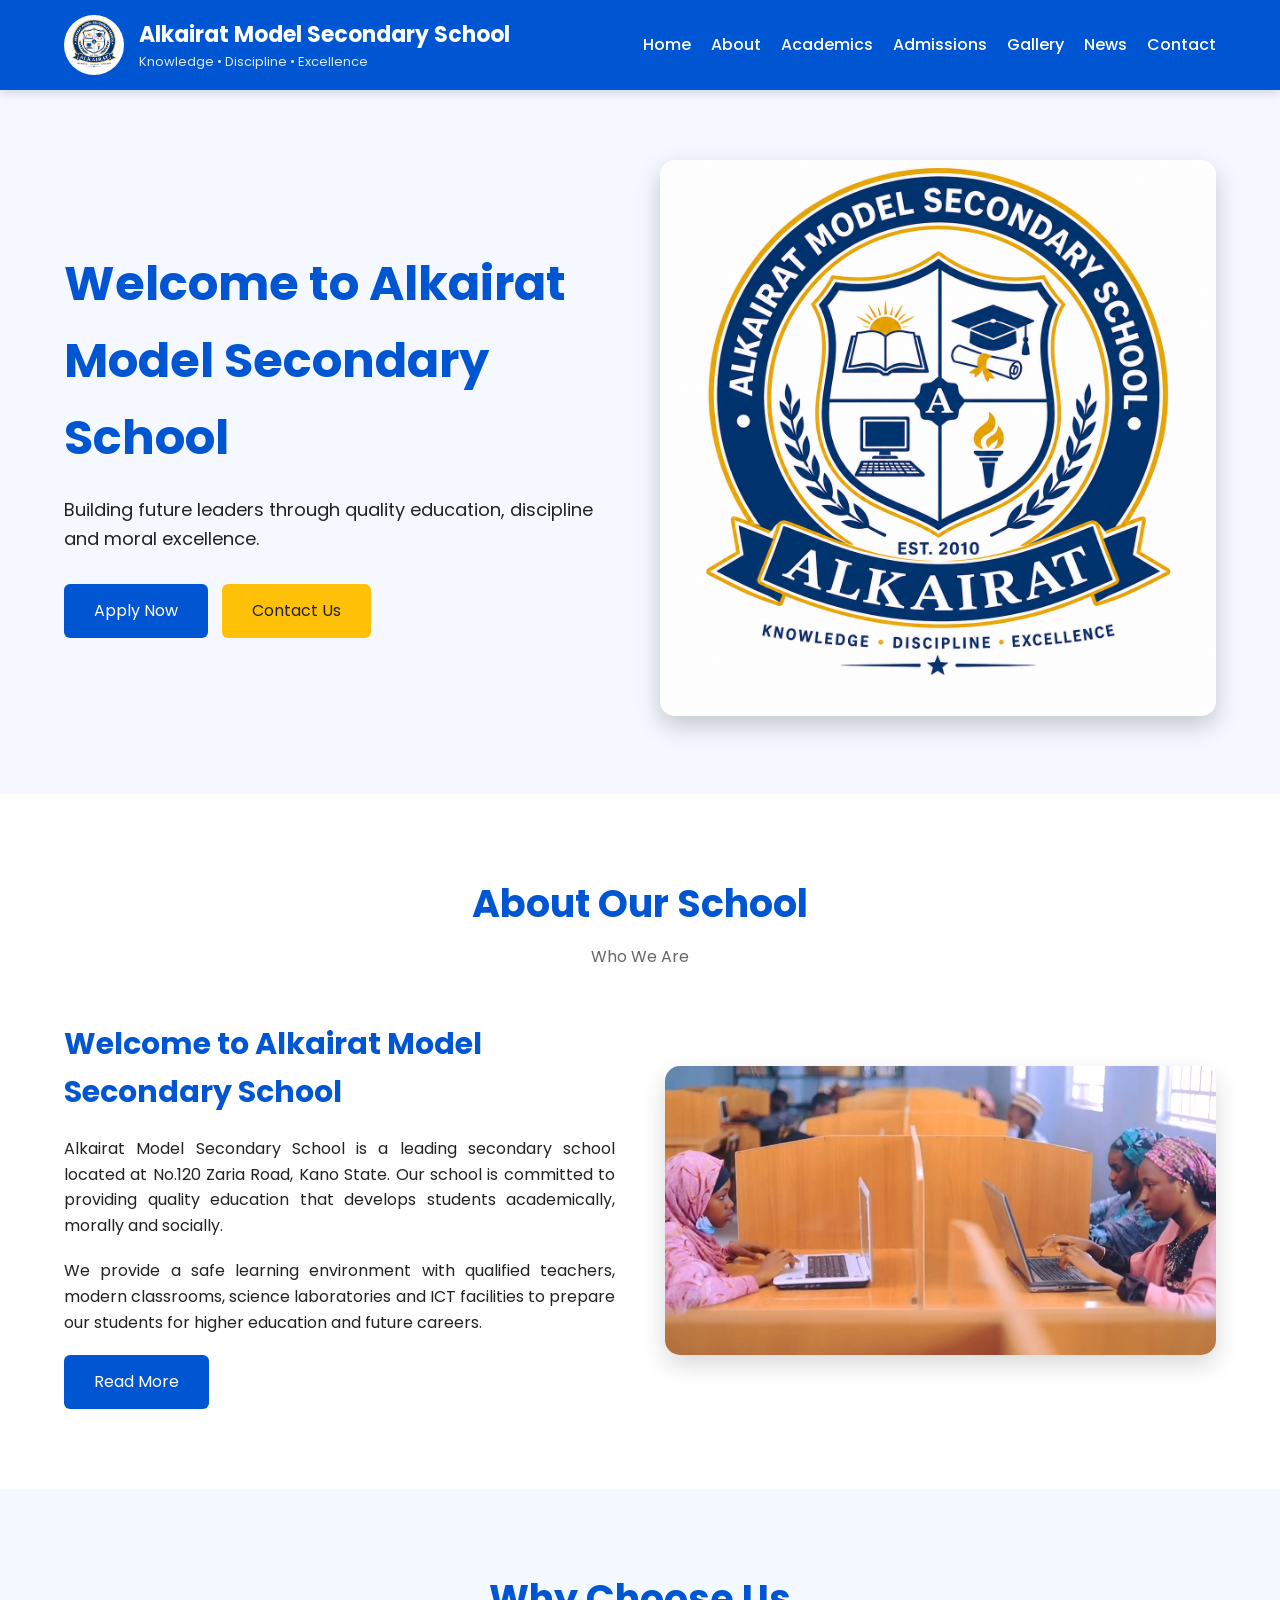
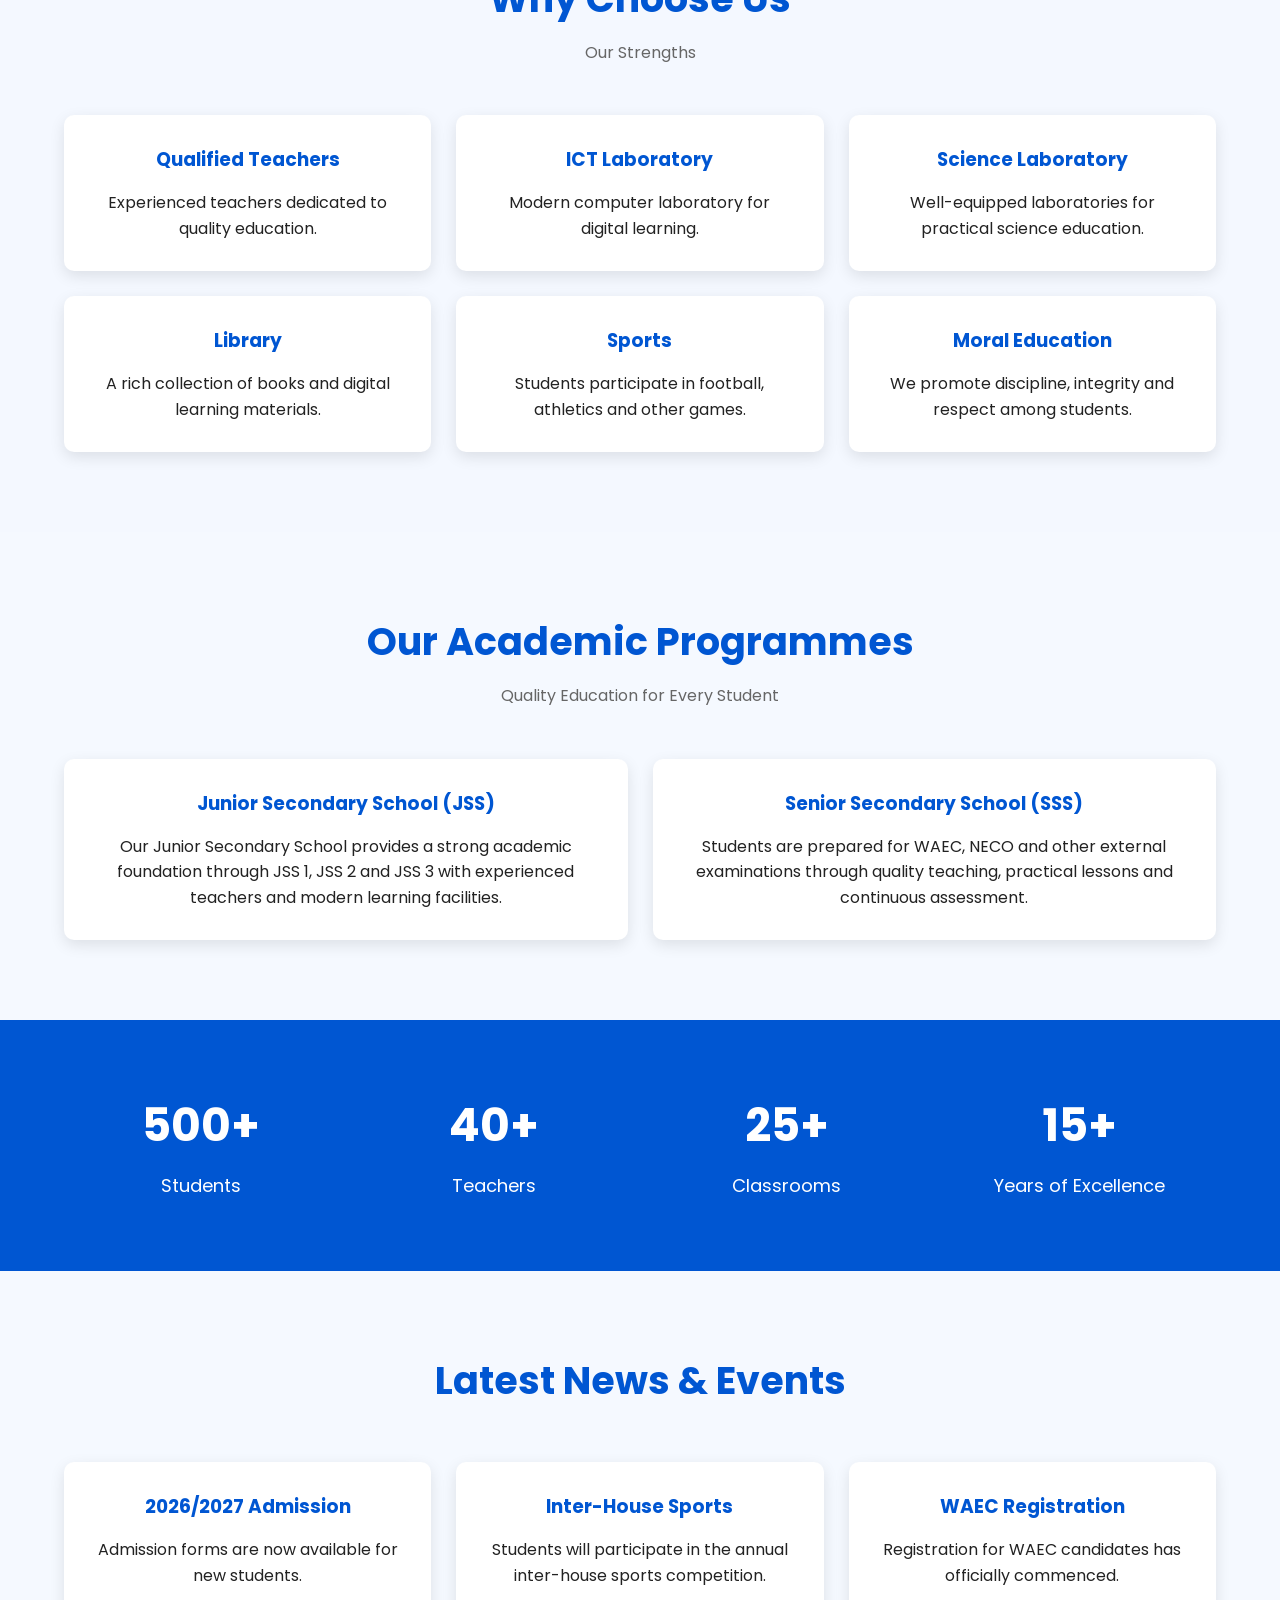
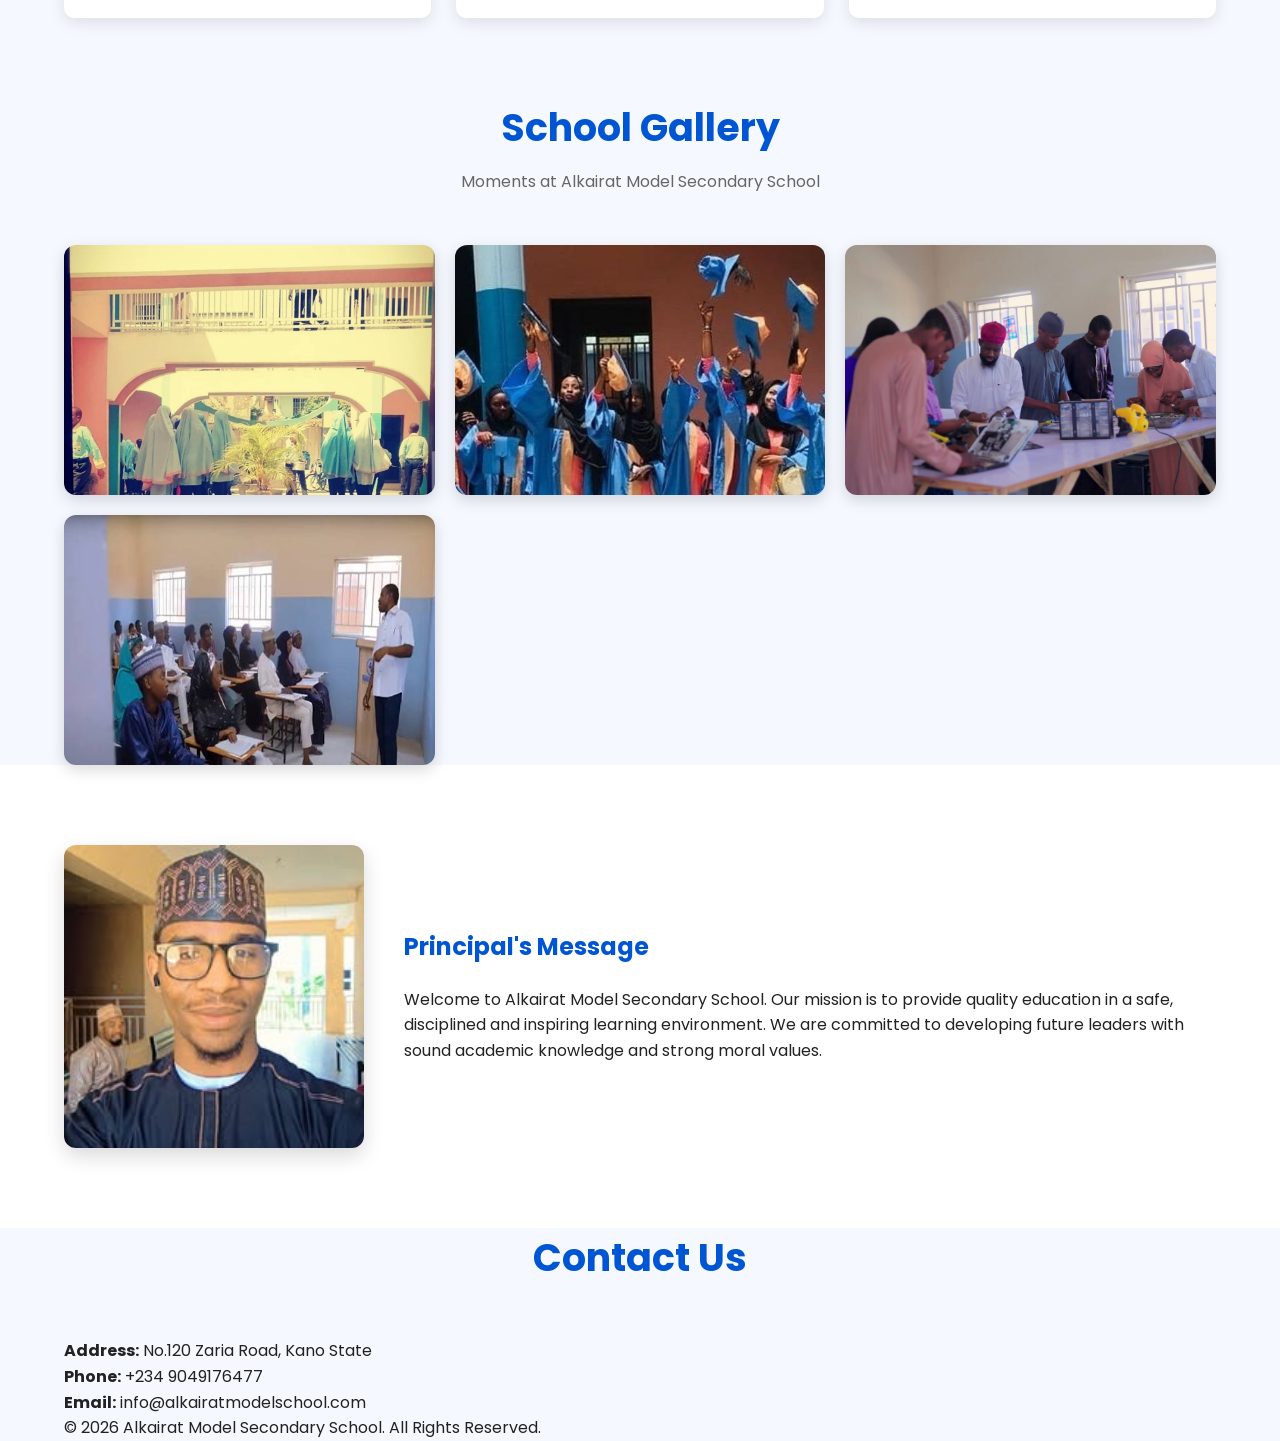
<file: index.html>
<!DOCTYPE html>
<html lang="en">
<head>
    <meta charset="UTF-8">
    <meta name="viewport" content="width=device-width, initial-scale=1.0">
    <title>Alkairat Model Secondary School</title>

    <!-- Google Font -->
    <link href="https://fonts.googleapis.com/css2?family=Poppins:wght@300;400;600;700&display=swap" rel="stylesheet">

    <!-- Font Awesome -->
    <link rel="stylesheet" href="https://cdnjs.cloudflare.com/ajax/libs/font-awesome/6.7.2/css/all.min.css">

    <!-- CSS -->
    <link rel="stylesheet" href="assets/css/style.css">
</head>
<body>

<header class="header">
    <div class="container">

        <div class="logo">
            <img src="logo.png" alt="School Logo">
            <div>
                <h2>Alkairat Model Secondary School</h2>
                <p>Knowledge • Discipline • Excellence</p>
            </div>
        </div>

        <nav>
            <ul>
                <li><a href="#">Home</a></li>
                <li><a href="about.html">About</a></li>
                <li><a href="academics.html">Academics</a></li>
                <li><a href="admissions.html">Admissions</a></li>
                <li><a href="gallery.html">Gallery</a></li>
                <li><a href="news.html">News</a></li>
                <li><a href="contact.html">Contact</a></li>
            </ul>
        </nav>

    </div>
</header>

<section class="hero">

    <div class="container hero-content">

        <div class="hero-text">

            <h1>Welcome to Alkairat Model Secondary School</h1>

            <p>
                Building future leaders through quality education,
                discipline and moral excellence.
            </p>

            <a href="admissions.html" class="btn">Apply Now</a>
            <a href="contact.html" class="btn btn2">Contact Us</a>

        </div>

        <div class="hero-image">
            <img src="logo.png" alt="School">
        </div>

    </div>

</section>
<!-- About Section -->
<section class="about">
    <div class="container">

        <div class="section-title">
            <h2>About Our School</h2>
            <p>Who We Are</p>
        </div>

        <div class="about-content">

            <div class="about-text">
                <h3>Welcome to Alkairat Model Secondary School</h3>

                <p>
                    Alkairat Model Secondary School is a leading secondary school
                    located at No.120 Zaria Road, Kano State. Our school is committed
                    to providing quality education that develops students academically,
                    morally and socially.
                </p>

                <p>
                    We provide a safe learning environment with qualified teachers,
                    modern classrooms, science laboratories and ICT facilities to
                    prepare our students for higher education and future careers.
                </p>

                <a href="about.html" class="btn">Read More</a>

            </div>

            <div class="about-image">
                <img src="4.jpg.jpg" alt="School Building">
            </div>

        </div>

    </div>
</section>

<!-- Why Choose Us -->
<section class="features">

<div class="container">

<div class="section-title">
<h2>Why Choose Us</h2>
<p>Our Strengths</p>
</div>

<div class="feature-grid">

<div class="feature-card">
<h3>Qualified Teachers</h3>
<p>Experienced teachers dedicated to quality education.</p>
</div>

<div class="feature-card">
<h3>ICT Laboratory</h3>
<p>Modern computer laboratory for digital learning.</p>
</div>

<div class="feature-card">
<h3>Science Laboratory</h3>
<p>Well-equipped laboratories for practical science education.</p>
</div>

<div class="feature-card">
<h3>Library</h3>
<p>A rich collection of books and digital learning materials.</p>
</div>

<div class="feature-card">
<h3>Sports</h3>
<p>Students participate in football, athletics and other games.</p>
</div>

<div class="feature-card">
<h3>Moral Education</h3>
<p>We promote discipline, integrity and respect among students.</p>
</div>

</div>

</div>
</section>
<!-- Academics -->
<section class="academics">

<div class="container">

<div class="section-title">
<h2>Our Academic Programmes</h2>
<p>Quality Education for Every Student</p>
</div>

<div class="feature-grid">

<div class="feature-card">
<h3>Junior Secondary School (JSS)</h3>

<p>
Our Junior Secondary School provides a strong academic foundation
through JSS 1, JSS 2 and JSS 3 with experienced teachers and
modern learning facilities.
</p>

</div>

<div class="feature-card">
<h3>Senior Secondary School (SSS)</h3>

<p>
Students are prepared for WAEC, NECO and other external examinations
through quality teaching, practical lessons and continuous assessment.
</p>

</div>

</div>

</div>

</section>
<section class="statistics">

<div class="container">

<div class="stats-grid">

<div class="stat-box">
<h2>500+</h2>
<p>Students</p>
</div>

<div class="stat-box">
<h2>40+</h2>
<p>Teachers</p>
</div>

<div class="stat-box">
<h2>25+</h2>
<p>Classrooms</p>
</div>

<div class="stat-box">
<h2>15+</h2>
<p>Years of Excellence</p>
</div>

</div>

</div>

</section>
<section class="news">

<div class="container">

<div class="section-title">
<h2>Latest News & Events</h2>
</div>

<div class="feature-grid">

<div class="feature-card">
<h3>2026/2027 Admission</h3>
<p>
Admission forms are now available for new students.
</p>
</div>

<div class="feature-card">
<h3>Inter-House Sports</h3>
<p>
Students will participate in the annual inter-house sports competition.
</p>
</div>

<div class="feature-card">
<h3>WAEC Registration</h3>
<p>
Registration for WAEC candidates has officially commenced.
</p>
</div>

</div>

</div>

</section>
<section class="gallery">

    <div class="container">

        <div class="section-title">
            <h2>School Gallery</h2>
            <p>Moments at Alkairat Model Secondary School</p>
        </div>

        <div class="gallery-grid">

            <img src="1.jpg.jpg" alt="Gallery Image">
            <img src="2.jpg.jpg" alt="Gallery Image">
            <img src="assets/images/gallery3.jpg.jpg" alt="Gallery Image">
            <img src="5.jpg.jpg" alt="Gallery Image">

        </div>

    </div>
</section>
<section class="principal">

<div class="container">

<div class="principal-content">

<img src="najib1.jpg" alt="Principal">

<div>

<h2>Principal's Message</h2>

<p>
Welcome to Alkairat Model Secondary School. Our mission is to provide
quality education in a safe, disciplined and inspiring learning
environment. We are committed to developing future leaders with sound
academic knowledge and strong moral values.
</p>

</div>

</div>

</div>

</section>
<section class="contact">

<div class="container">

<div class="section-title">
<h2>Contact Us</h2>
</div>

<p><strong>Address:</strong> No.120 Zaria Road, Kano State</p>

<p><strong>Phone:</strong> +234 9049176477</p>

<p><strong>Email:</strong> info@alkairatmodelschool.com</p>

</div>

</section>
<footer>

<div class="container">

<p>
© 2026 Alkairat Model Secondary School. All Rights Reserved.
</p>

</div>

</footer>
</body>
</html>
</file>
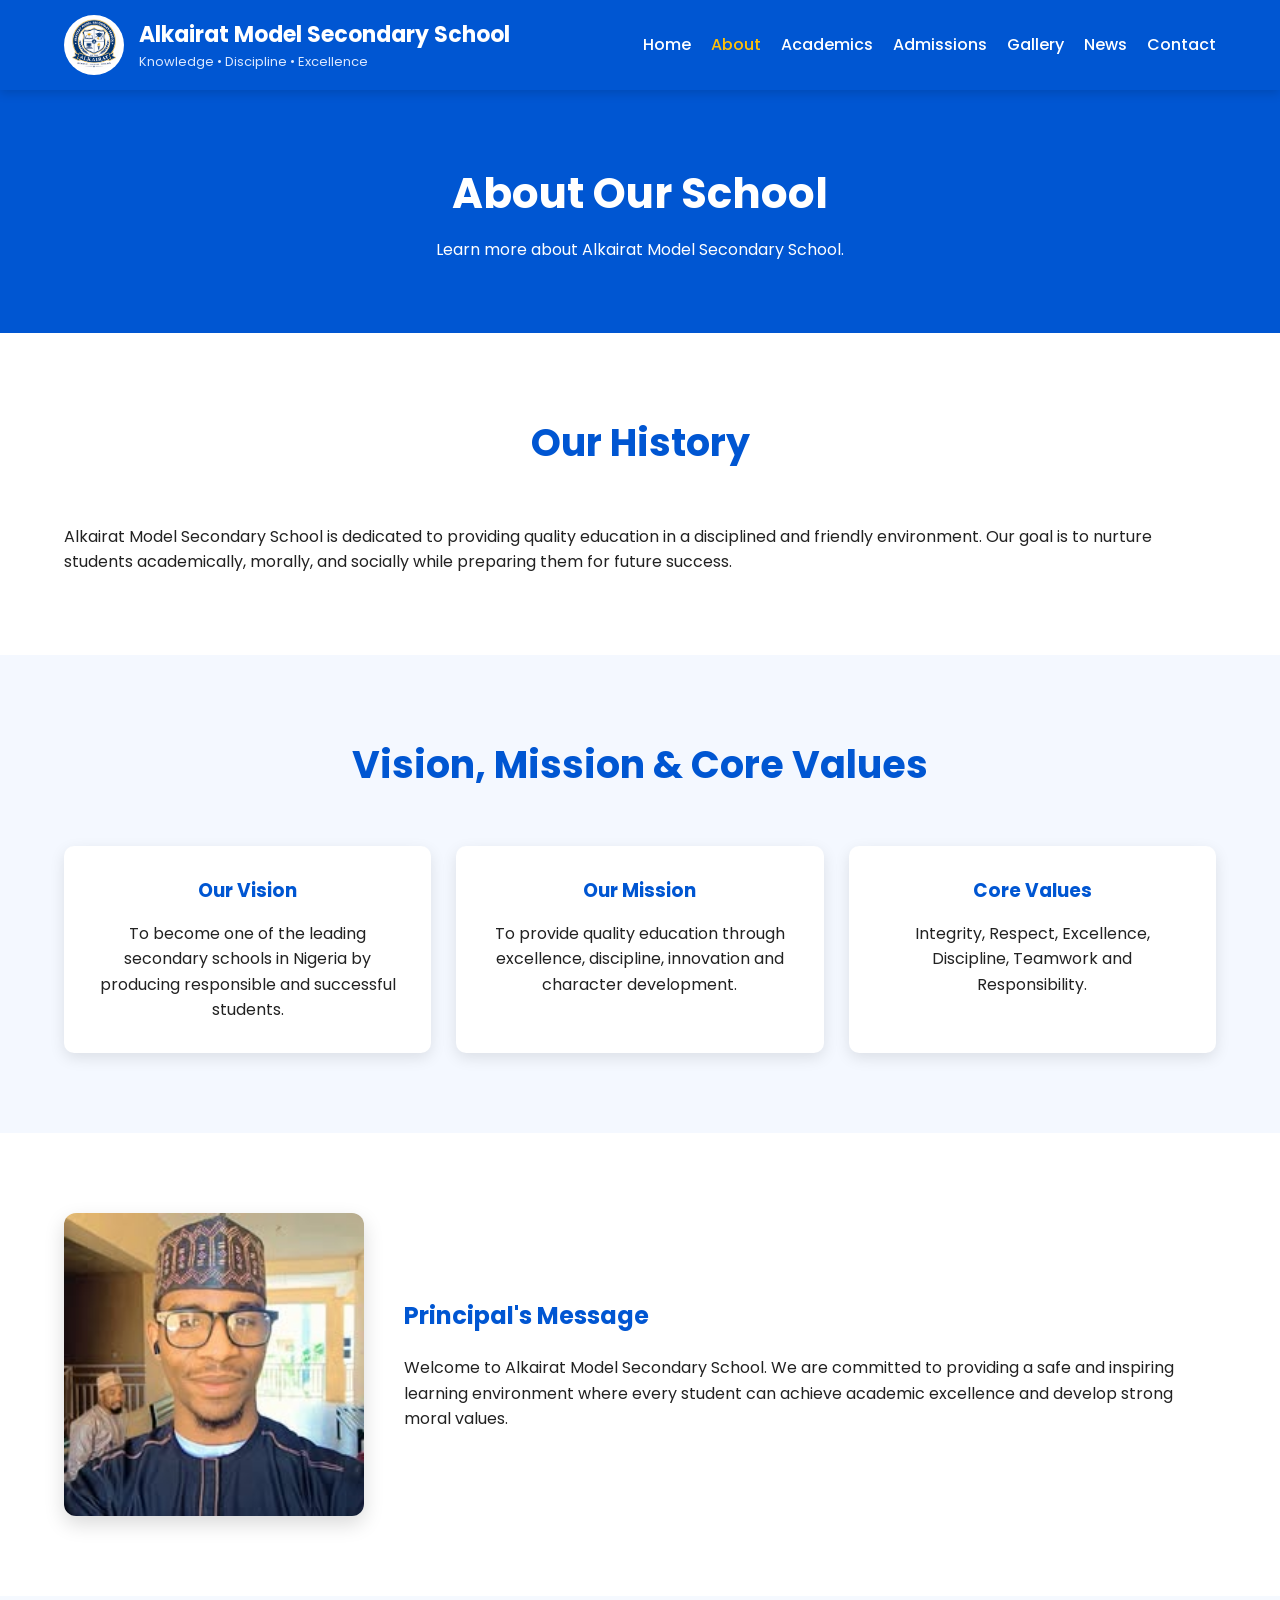
<file: about.html>
<!DOCTYPE html>
<html lang="en">
<head>
    <meta charset="UTF-8">
    <meta name="viewport" content="width=device-width, initial-scale=1.0">
    <title>About Us | Alkairat Model Secondary School</title>

    <link href="https://fonts.googleapis.com/css2?family=Poppins:wght@300;400;500;600;700&display=swap" rel="stylesheet">
    <link rel="stylesheet" href="assets/css/style.css">
</head>
<body>

<!-- Header -->
<header class="header">
    <div class="container">

        <div class="logo">
            <img src="logo.png" alt="School Logo">

            <div>
                <h2>Alkairat Model Secondary School</h2>
                <p>Knowledge • Discipline • Excellence</p>
            </div>
        </div>

        <nav>
            <ul>
                <li><a href="index.html">Home</a></li>
                <li><a href="about.html" class="active">About</a></li>
                <li><a href="academics.html">Academics</a></li>
                <li><a href="admissions.html">Admissions</a></li>
                <li><a href="gallery.html">Gallery</a></li>
                <li><a href="news.html">News</a></li>
                <li><a href="contact.html">Contact</a></li>
            </ul>
        </nav>

    </div>
</header>

<!-- Page Banner -->
<section class="page-banner">
    <div class="container">
        <h1>About Our School</h1>
        <p>Learn more about Alkairat Model Secondary School.</p>
    </div>
</section>

<!-- School History -->
<section class="about">
    <div class="container">

        <div class="section-title">
            <h2>Our History</h2>
        </div>

        <p>
            Alkairat Model Secondary School is dedicated to providing quality
            education in a disciplined and friendly environment. Our goal is
            to nurture students academically, morally, and socially while
            preparing them for future success.
        </p>

    </div>
</section>

<!-- Vision, Mission and Core Values -->
<section class="features">

<div class="container">

<div class="section-title">
<h2>Vision, Mission & Core Values</h2>
</div>

<div class="feature-grid">

<div class="feature-card">
<h3>Our Vision</h3>
<p>To become one of the leading secondary schools in Nigeria by producing responsible and successful students.</p>
</div>

<div class="feature-card">
<h3>Our Mission</h3>
<p>To provide quality education through excellence, discipline, innovation and character development.</p>
</div>

<div class="feature-card">
<h3>Core Values</h3>
<p>Integrity, Respect, Excellence, Discipline, Teamwork and Responsibility.</p>
</div>

</div>

</div>

</section>

<!-- Principal Message -->
<section class="principal">

<div class="container">

<div class="principal-content">

<img src="najib1.jpg" alt="Principal">

<div>

<h2>Principal's Message</h2>

<p>
Welcome to Alkairat Model Secondary School. We are committed to providing a safe and inspiring learning environment where every student can achieve academic excellence and develop strong moral values.
</p>

</div>

</div>

</div>

</section>

<!-- Footer -->
<footer>

<div class="container">

<p>© 2026 Alkairat Model Secondary School. All Rights Reserved.</p>

</div>

</footer>

</body>
</html>
</file>
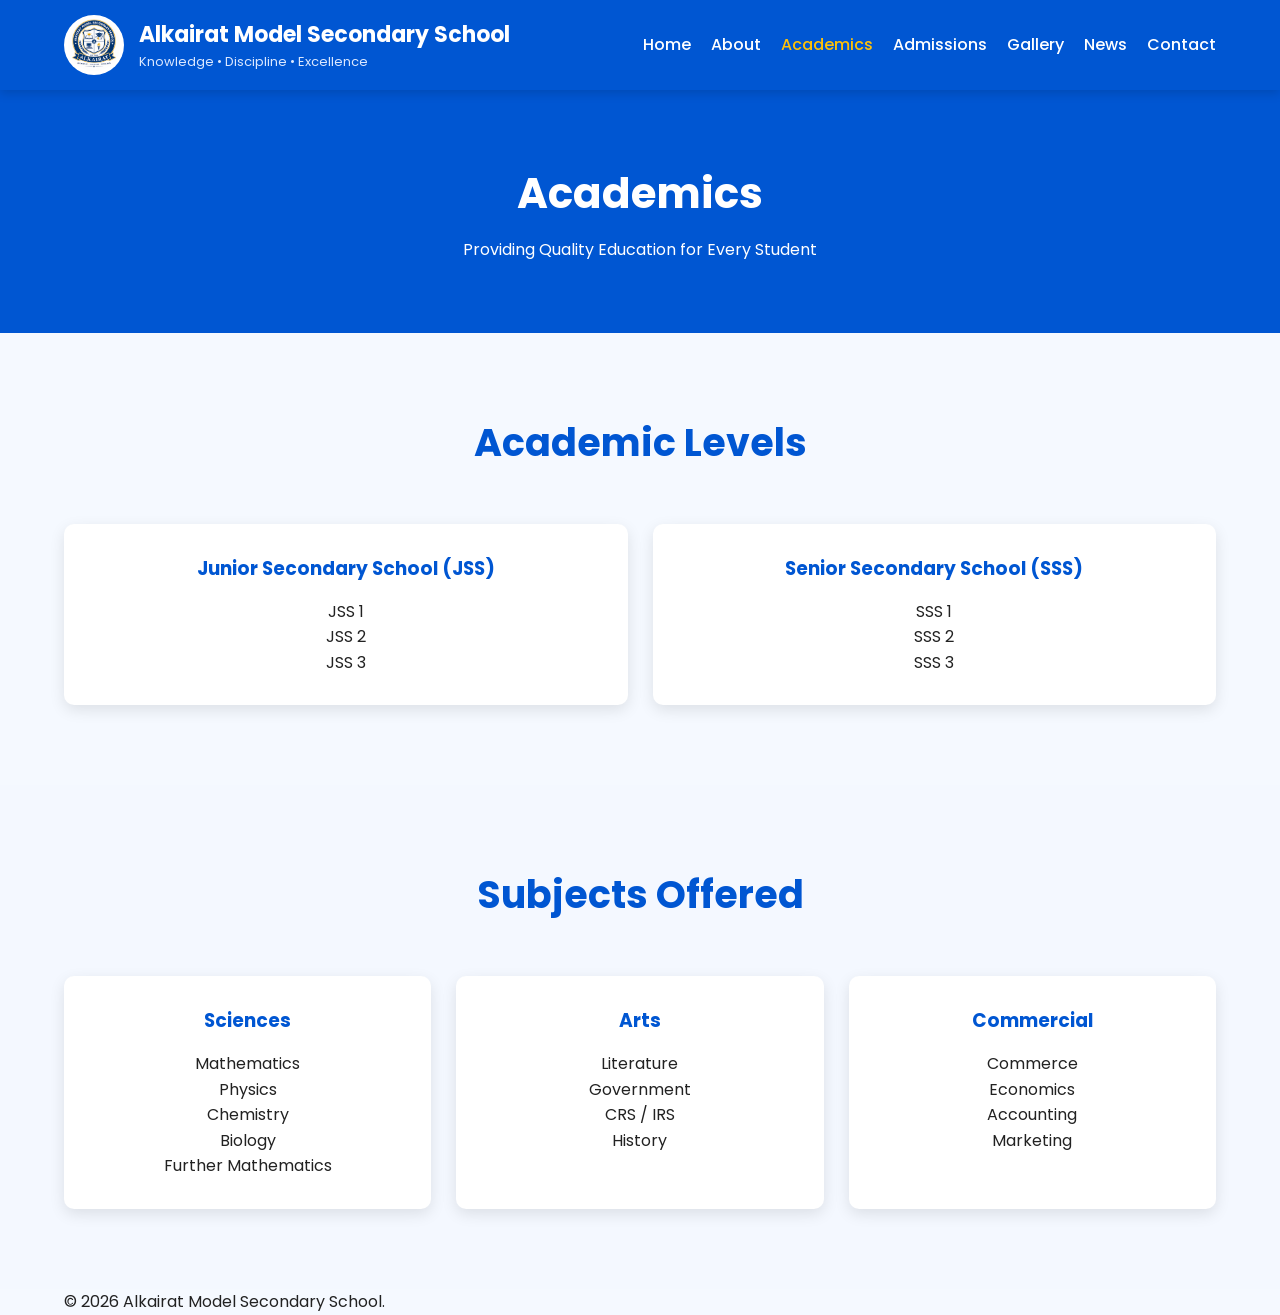
<file: academics.html>
<!DOCTYPE html>
<html lang="en">
<head>
<meta charset="UTF-8">
<meta name="viewport" content="width=device-width, initial-scale=1.0">
<title>Academics | Alkairat Model Secondary School</title>

<link href="https://fonts.googleapis.com/css2?family=Poppins:wght@300;400;500;600;700&display=swap" rel="stylesheet">
<link rel="stylesheet" href="assets/css/style.css">

</head>
<body>

<header class="header">

<div class="container">

<div class="logo">

<img src="logo.png">

<div>
<h2>Alkairat Model Secondary School</h2>
<p>Knowledge • Discipline • Excellence</p>
</div>

</div>

<nav>

<ul>

<li><a href="index.html">Home</a></li>
<li><a href="about.html">About</a></li>
<li><a href="academics.html" class="active">Academics</a></li>
<li><a href="admissions.html">Admissions</a></li>
<li><a href="gallery.html">Gallery</a></li>
<li><a href="news.html">News</a></li>
<li><a href="contact.html">Contact</a></li>

</ul>

</nav>

</div>

</header>

<section class="page-banner">

<div class="container">

<h1>Academics</h1>

<p>Providing Quality Education for Every Student</p>

</div>

</section>

<section class="academics">

<div class="container">

<div class="section-title">

<h2>Academic Levels</h2>

</div>

<div class="feature-grid">

<div class="feature-card">

<h3>Junior Secondary School (JSS)</h3>

<p>

JSS 1

<br>JSS 2

<br>JSS 3

</p>

</div>

<div class="feature-card">

<h3>Senior Secondary School (SSS)</h3>

<p>

SSS 1

<br>SSS 2

<br>SSS 3

</p>

</div>

</div>

</div>

</section>

<section class="features">

<div class="container">

<div class="section-title">

<h2>Subjects Offered</h2>

</div>

<div class="feature-grid">

<div class="feature-card">

<h3>Sciences</h3>

<p>

Mathematics<br>

Physics<br>

Chemistry<br>

Biology<br>

Further Mathematics

</p>

</div>

<div class="feature-card">

<h3>Arts</h3>

<p>

Literature

<br>Government

<br>CRS / IRS

<br>History

</p>

</div>

<div class="feature-card">

<h3>Commercial</h3>

<p>

Commerce

<br>Economics

<br>Accounting

<br>Marketing

</p>

</div>

</div>

</div>

</section>

<footer>

<div class="container">

<p>

© 2026 Alkairat Model Secondary School.

</p>

</div>

</footer>

</body>
</html>
</file>
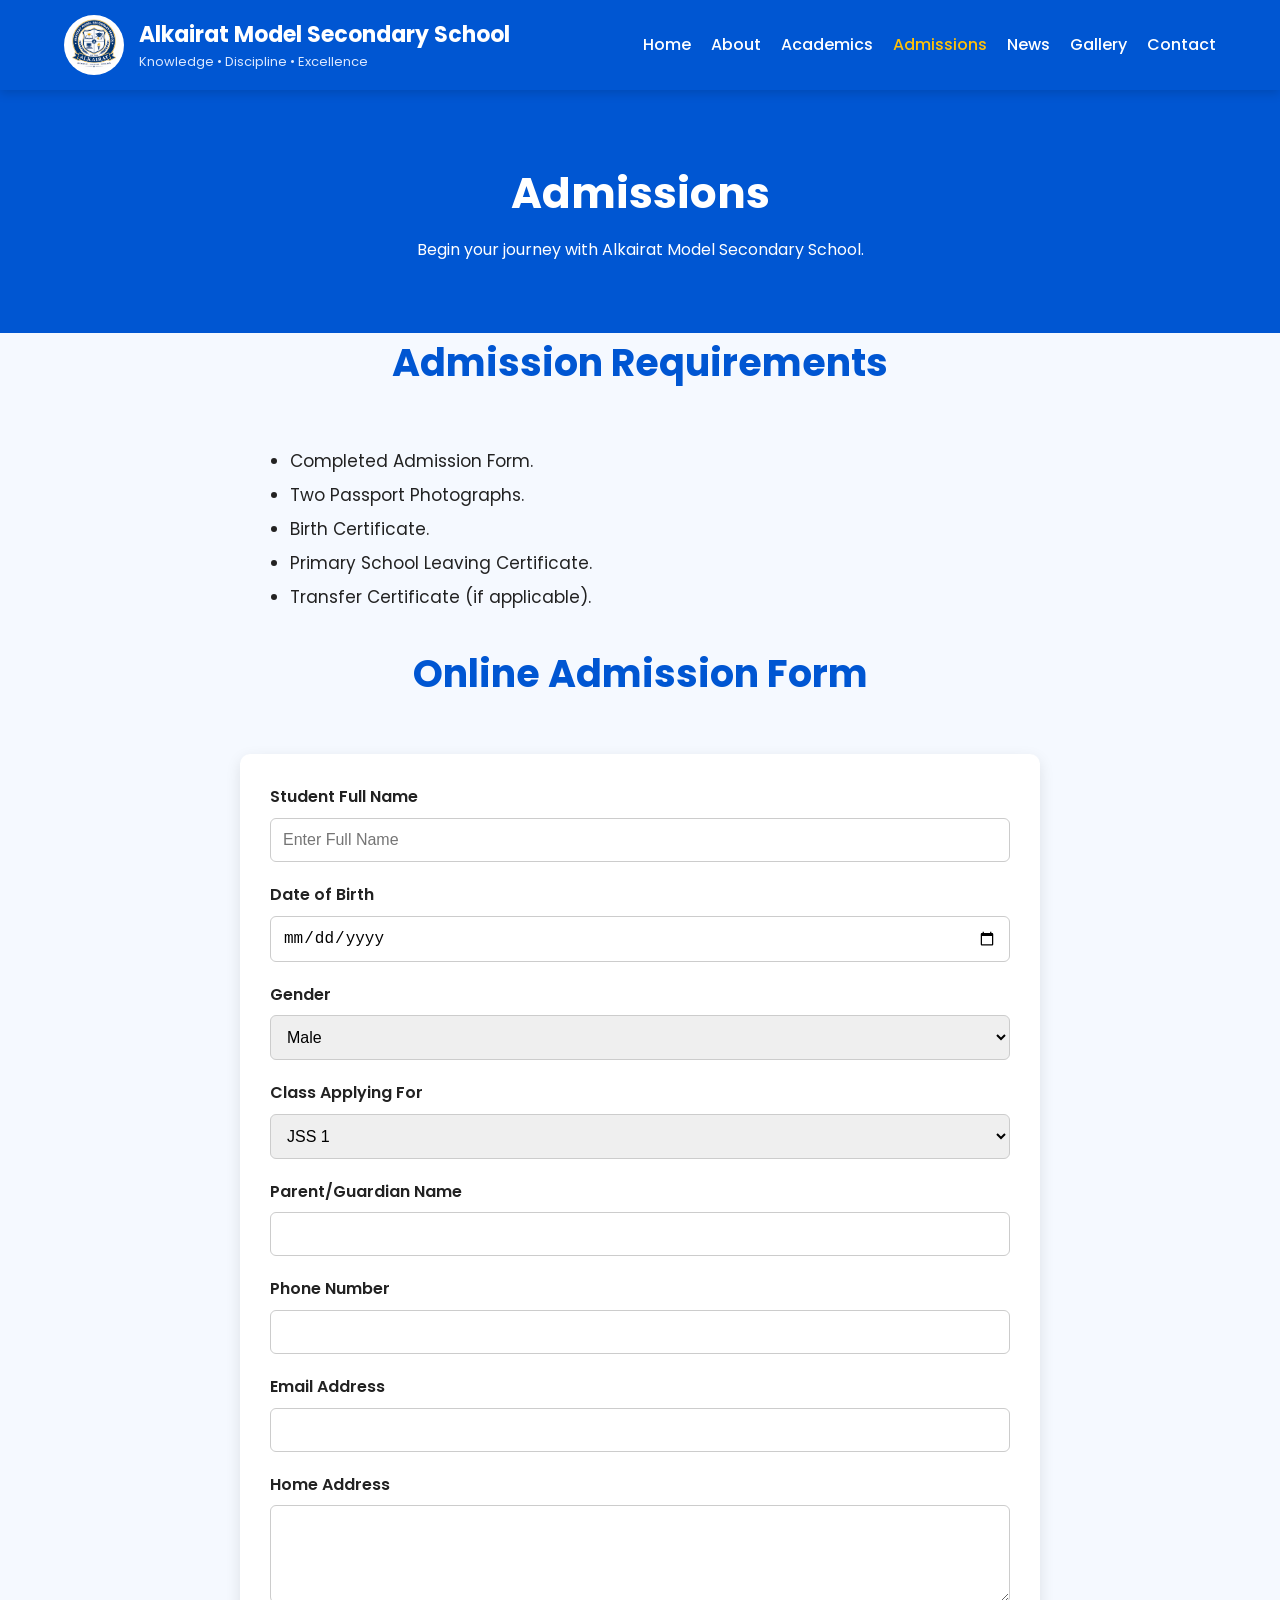
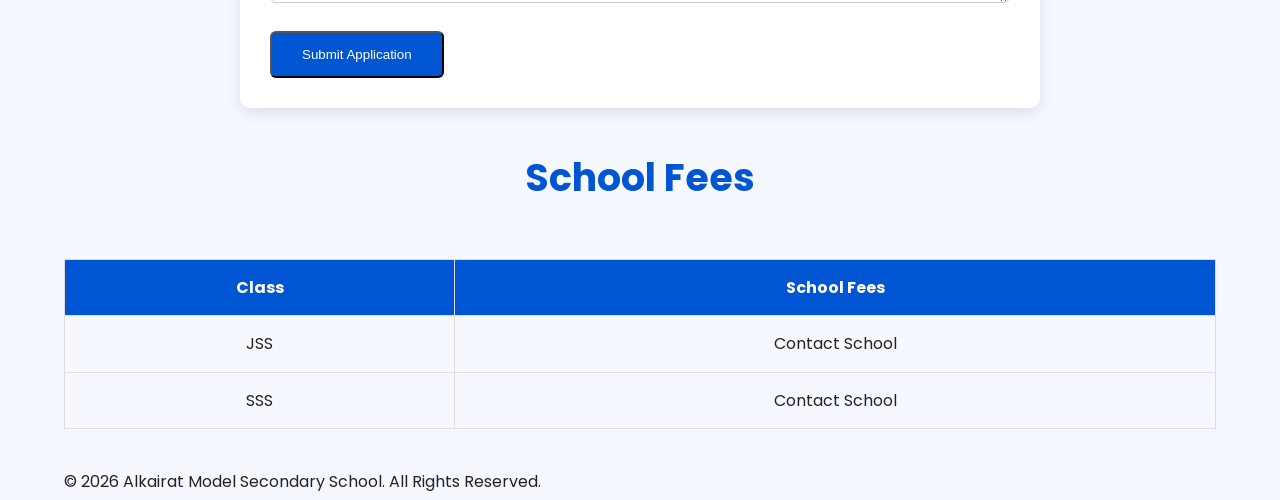
<file: admissions.html>
<!DOCTYPE html>
<html lang="en">
<head>
<meta charset="UTF-8">
<meta name="viewport" content="width=device-width, initial-scale=1.0">
<title>Admissions | Alkairat Model Secondary School</title>

<link href="https://fonts.googleapis.com/css2?family=Poppins:wght@300;400;500;600;700&display=swap" rel="stylesheet">
<link rel="stylesheet" href="assets/css/style.css">
</head>
<body>

<header class="header">
<div class="container">

<div class="logo">
<img src="logo.png" alt="Logo">
<div>
<h2>Alkairat Model Secondary School</h2>
<p>Knowledge • Discipline • Excellence</p>
</div>
</div>

<nav>
<ul>
<li><a href="index.html">Home</a></li>
<li><a href="about.html">About</a></li>
<li><a href="academics.html">Academics</a></li>
<li><a href="admissions.html" class="active">Admissions</a></li>
<li><a href="news.html">News</a></li>
<li><a href="gallery.html">Gallery</a></li>
<li><a href="contact.html">Contact</a></li>
</ul>
</nav>

</div>
</header>

<section class="page-banner">
<div class="container">
<h1>Admissions</h1>
<p>Begin your journey with Alkairat Model Secondary School.</p>
</div>
</section>

<section class="container">

<div class="section-title">
<h2>Admission Requirements</h2>
</div>

<ul class="requirements">
<li>Completed Admission Form.</li>
<li>Two Passport Photographs.</li>
<li>Birth Certificate.</li>
<li>Primary School Leaving Certificate.</li>
<li>Transfer Certificate (if applicable).</li>
</ul>

</section>

<section class="container">

<div class="section-title">
<h2>Online Admission Form</h2>
</div>

<form class="admission-form">

<div class="form-group">
<label>Student Full Name</label>
<input type="text" placeholder="Enter Full Name" required>
</div>

<div class="form-group">
<label>Date of Birth</label>
<input type="date" required>
</div>

<div class="form-group">
<label>Gender</label>
<select required>
<option>Male</option>
<option>Female</option>
</select>
</div>

<div class="form-group">
<label>Class Applying For</label>
<select required>
<option>JSS 1</option>
<option>JSS 2</option>
<option>JSS 3</option>
<option>SSS 1</option>
<option>SSS 2</option>
<option>SSS 3</option>
</select>
</div>

<div class="form-group">
<label>Parent/Guardian Name</label>
<input type="text" required>
</div>

<div class="form-group">
<label>Phone Number</label>
<input type="tel" required>
</div>

<div class="form-group">
<label>Email Address</label>
<input type="email">
</div>

<div class="form-group">
<label>Home Address</label>
<textarea rows="4"></textarea>
</div>

<button class="btn" type="submit">Submit Application</button>

</form>

</section>

<section class="container">

<div class="section-title">
<h2>School Fees</h2>
</div>

<table class="fees-table">

<tr>
<th>Class</th>
<th>School Fees</th>
</tr>

<tr>
<td>JSS</td>
<td>Contact School</td>
</tr>

<tr>
<td>SSS</td>
<td>Contact School</td>
</tr>

</table>

</section>

<footer>
<div class="container">
<p>&copy; 2026 Alkairat Model Secondary School. All Rights Reserved.</p>
</div>
</footer>

</body>
</html>
</file>
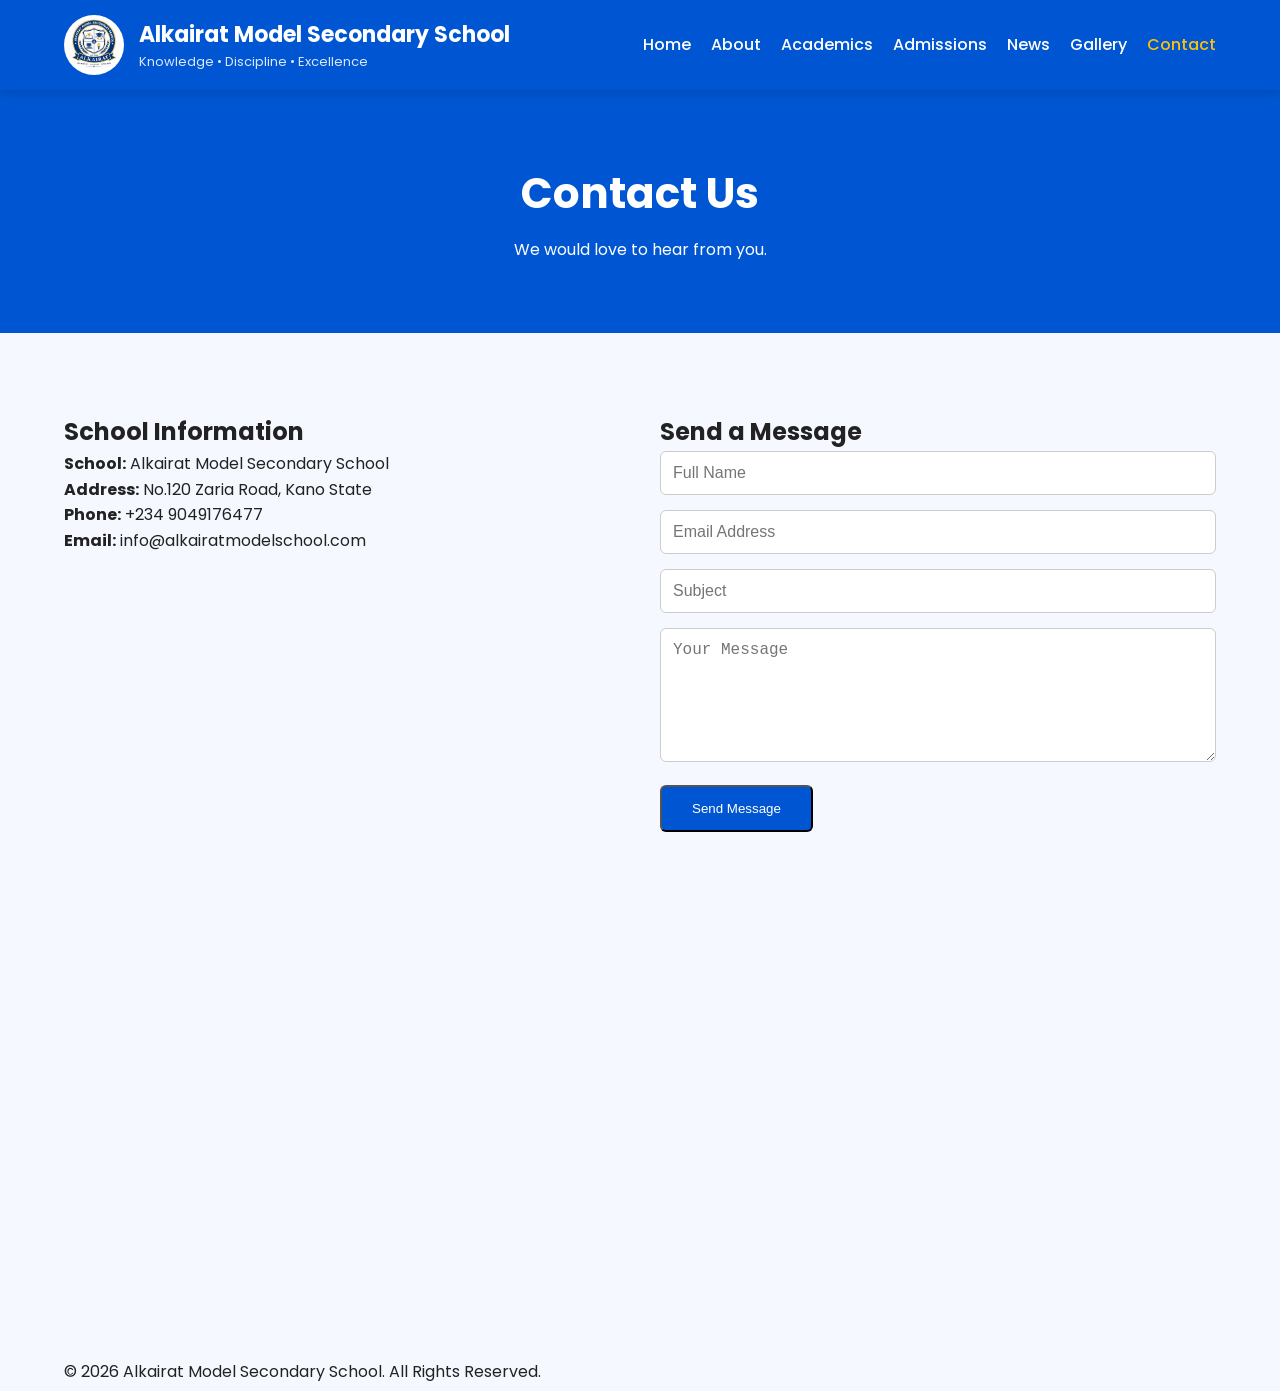
<file: contact.html>
<!DOCTYPE html>
<html lang="en">
<head>
<meta charset="UTF-8">
<meta name="viewport" content="width=device-width, initial-scale=1.0">
<title>Contact Us | Alkairat Model Secondary School</title>

<link rel="stylesheet" href="assets/css/style.css">
<link href="https://fonts.googleapis.com/css2?family=Poppins:wght@300;400;500;600;700&display=swap" rel="stylesheet">
</head>

<body>

<header class="header">
<div class="container">

<div class="logo">
<img src="logo.png" alt="School Logo">

<div>
<h2>Alkairat Model Secondary School</h2>
<p>Knowledge • Discipline • Excellence</p>
</div>

</div>

<nav>

<ul>

<li><a href="index.html">Home</a></li>

<li><a href="about.html">About</a></li>

<li><a href="academics.html">Academics</a></li>

<li><a href="admissions.html">Admissions</a></li>

<li><a href="news.html">News</a></li>

<li><a href="gallery.html">Gallery</a></li>

<li><a href="contact.html" class="active">Contact</a></li>

</ul>

</nav>

</div>
</header>

<section class="page-banner">
<div class="container">
<h1>Contact Us</h1>
<p>We would love to hear from you.</p>
</div>
</section>

<section class="contact-page">

<div class="container">

<div class="contact-grid">

<div>

<h2>School Information</h2>

<p><strong>School:</strong> Alkairat Model Secondary School</p>

<p><strong>Address:</strong> No.120 Zaria Road, Kano State</p>

<p><strong>Phone:</strong> +234 9049176477</p>

<p><strong>Email:</strong> info@alkairatmodelschool.com</p>

</div>

<div>

<h2>Send a Message</h2>

<form>

<input type="text" placeholder="Full Name" required>

<input type="email" placeholder="Email Address" required>

<input type="text" placeholder="Subject">

<textarea rows="6" placeholder="Your Message"></textarea>

<button class="btn">Send Message</button>

</form>

</div>

</div>

<div class="map">

<iframe
src="https://www.google.com/maps?q=No.120%20Zaria%20Road%20Kano&output=embed"
width="100%"
height="400"
style="border:0;"
loading="lazy">
</iframe>

</div>

</div>

</section>

<footer>

<div class="container">

<p>© 2026 Alkairat Model Secondary School. All Rights Reserved.</p>

</div>

</footer>

</body>
</html>
</file>
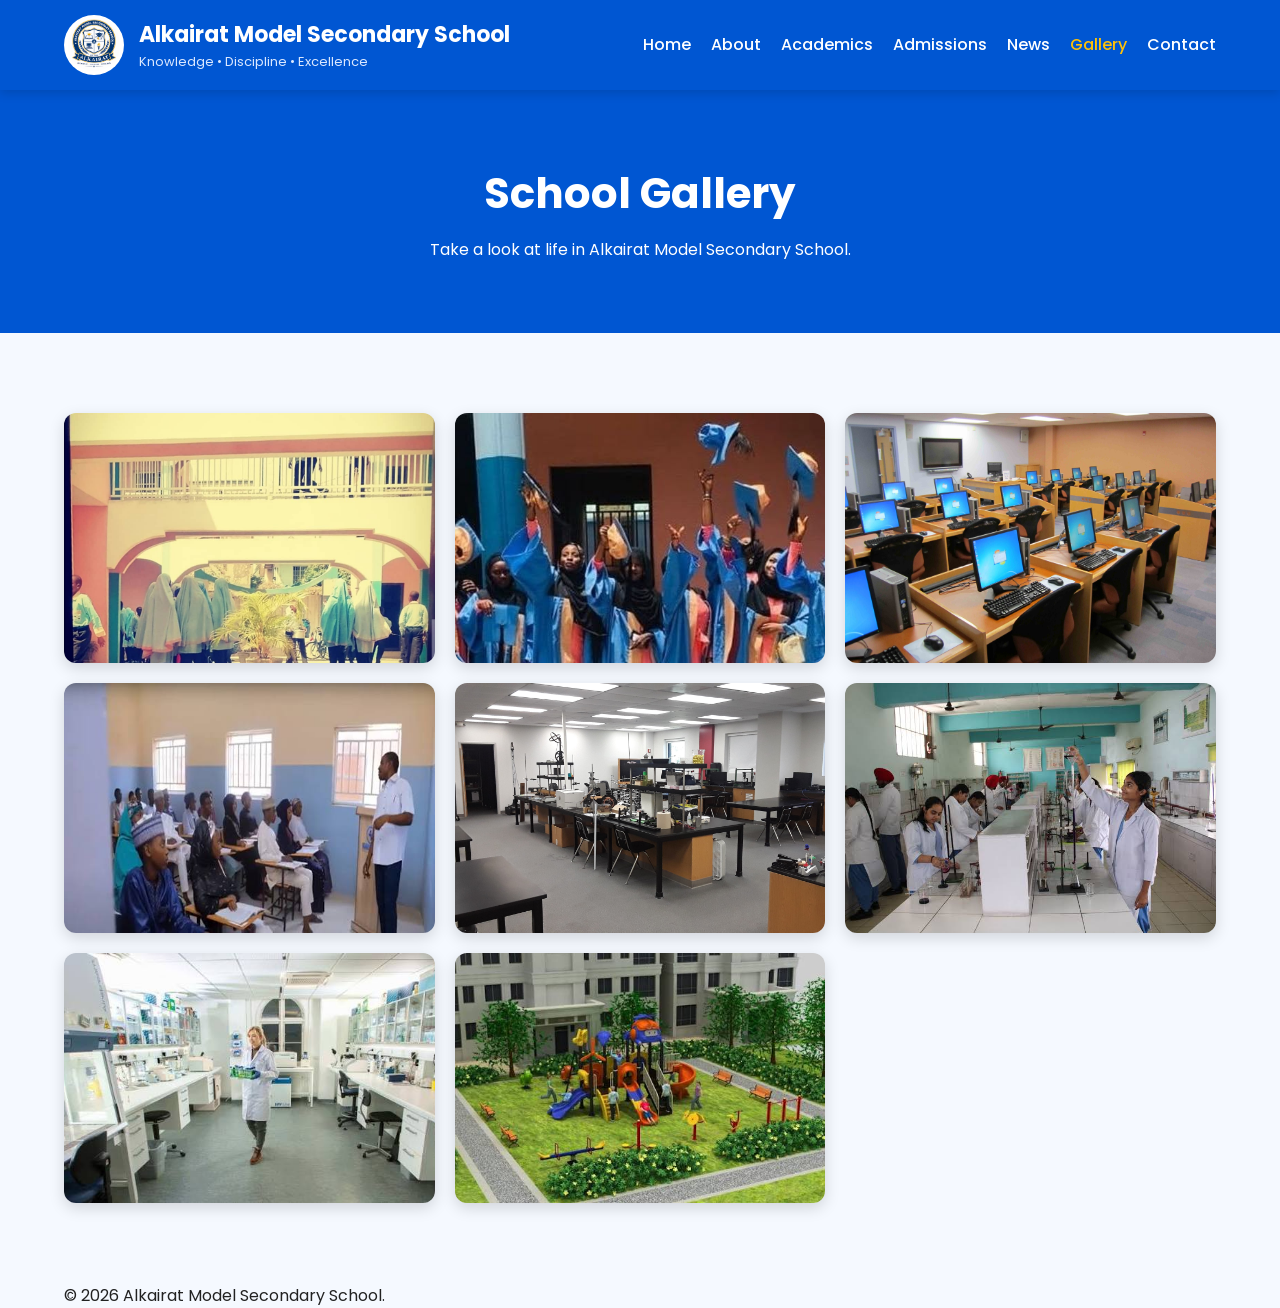
<file: gallery.html>
<!DOCTYPE html>
<html lang="en">
<head>
<meta charset="UTF-8">
<meta name="viewport" content="width=device-width, initial-scale=1.0">
<title>Gallery | Alkairat Model Secondary School</title>

<link rel="stylesheet" href="assets/css/style.css">

<link href="https://fonts.googleapis.com/css2?family=Poppins:wght@300;400;500;600;700&display=swap" rel="stylesheet">

</head>

<body>

<header class="header">

<div class="container">

<div class="logo">

<img src="logo.png">

<div>

<h2>Alkairat Model Secondary School</h2>

<p>Knowledge • Discipline • Excellence</p>

</div>

</div>

<nav>

<ul>

<li><a href="index.html">Home</a></li>

<li><a href="about.html">About</a></li>

<li><a href="academics.html">Academics</a></li>

<li><a href="admissions.html">Admissions</a></li>

<li><a href="news.html">News</a></li>

<li><a href="gallery.html" class="active">Gallery</a></li>

<li><a href="contact.html">Contact</a></li>

</ul>

</nav>

</div>

</header>

<section class="page-banner">

<div class="container">

<h1>School Gallery</h1>

<p>Take a look at life in Alkairat Model Secondary School.</p>

</div>

</section>

<section class="gallery-page">

<div class="container">

<div class="gallery-grid">

<img src="1.jpg.jpg">

<img src="2.jpg.jpg">

<img src="cb.jpg">

<img src="5.jpg.jpg">

<img src="pl.jpg">

<img src="cl.jpg">

<img src="bl.jpg">

<img src="fl.jpg">

</div>

</div>

</section>

<footer>

<div class="container">

<p>

© 2026 Alkairat Model Secondary School.

</p>

</div>

</footer>

</body>

</html>
</file>
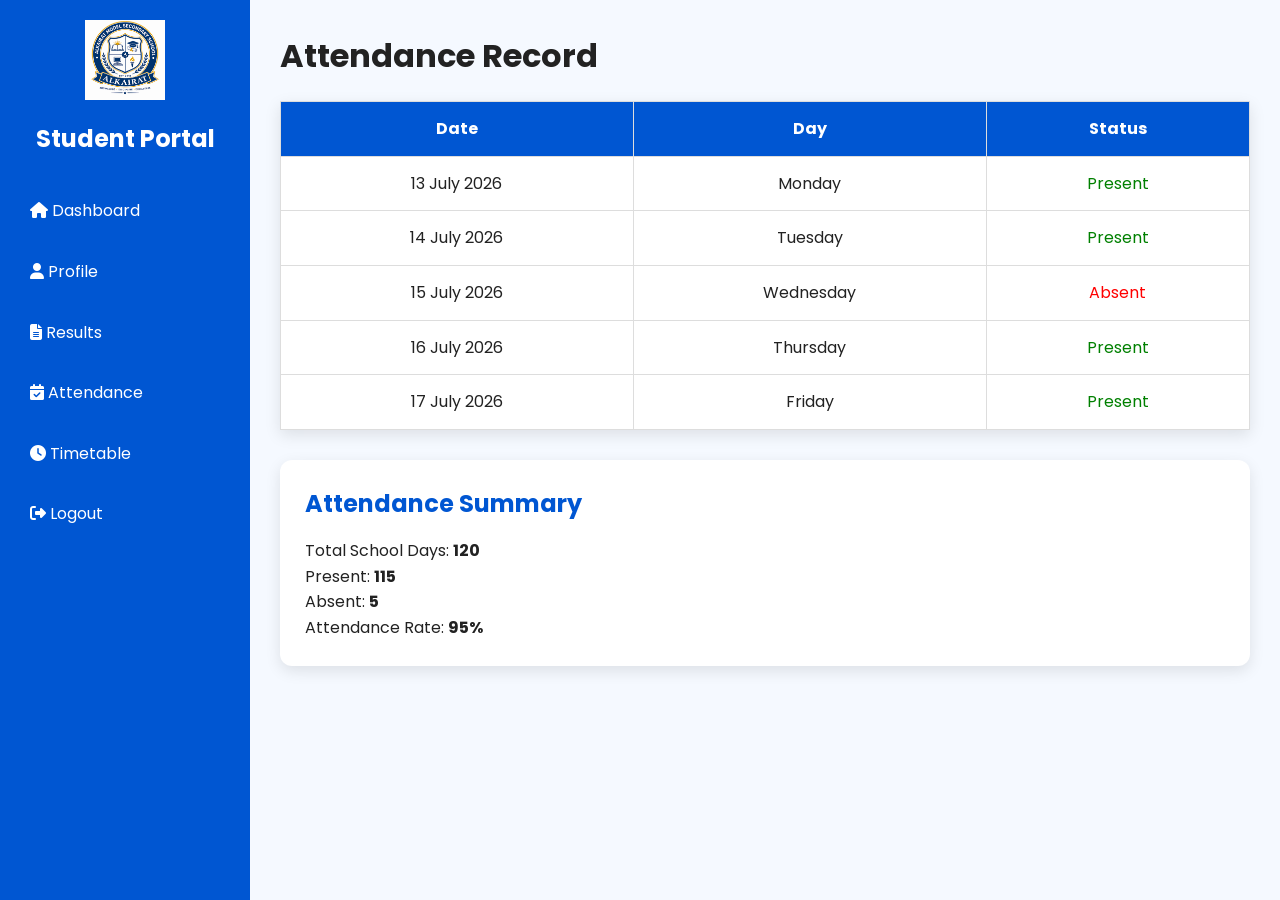
<file: student/attendance.html>
<!DOCTYPE html>
<html lang="en">
<head>
<meta charset="UTF-8">
<meta name="viewport" content="width=device-width, initial-scale=1.0">
<title>Student Attendance</title>

<link rel="stylesheet" href="../assets/css/style.css">
<link rel="stylesheet"
href="https://cdnjs.cloudflare.com/ajax/libs/font-awesome/6.5.2/css/all.min.css">
</head>

<body>

<div class="dashboard">

<div class="sidebar">

<img src="../logo.png" class="dashboard-logo">

<h2>Student Portal</h2>

<ul>

<li><a href="dashboard.html"><i class="fa fa-home"></i> Dashboard</a></li>

<li><a href="profile.html"><i class="fa fa-user"></i> Profile</a></li>

<li><a href="results.html"><i class="fa fa-file-alt"></i> Results</a></li>

<li><a href="attendance.html" class="active"><i class="fa fa-calendar-check"></i> Attendance</a></li>

<li><a href="timetable.html"><i class="fa fa-clock"></i> Timetable</a></li>

<li><a href="../index.html"><i class="fa fa-sign-out-alt"></i> Logout</a></li>

</ul>

</div>

<div class="main-content">

<h1>Attendance Record</h1>

<table class="result-table">

<tr>

<th>Date</th>

<th>Day</th>

<th>Status</th>

</tr>

<tr>

<td>13 July 2026</td>

<td>Monday</td>

<td style="color:green;">Present</td>

</tr>

<tr>

<td>14 July 2026</td>

<td>Tuesday</td>

<td style="color:green;">Present</td>

</tr>

<tr>

<td>15 July 2026</td>

<td>Wednesday</td>

<td style="color:red;">Absent</td>

</tr>

<tr>

<td>16 July 2026</td>

<td>Thursday</td>

<td style="color:green;">Present</td>

</tr>

<tr>

<td>17 July 2026</td>

<td>Friday</td>

<td style="color:green;">Present</td>

</tr>

</table>

<div class="summary-card">

<h2>Attendance Summary</h2>

<p>Total School Days: <strong>120</strong></p>

<p>Present: <strong>115</strong></p>

<p>Absent: <strong>5</strong></p>

<p>Attendance Rate: <strong>95%</strong></p>

</div>

</div>

</div>

</body>
</html>
</file>
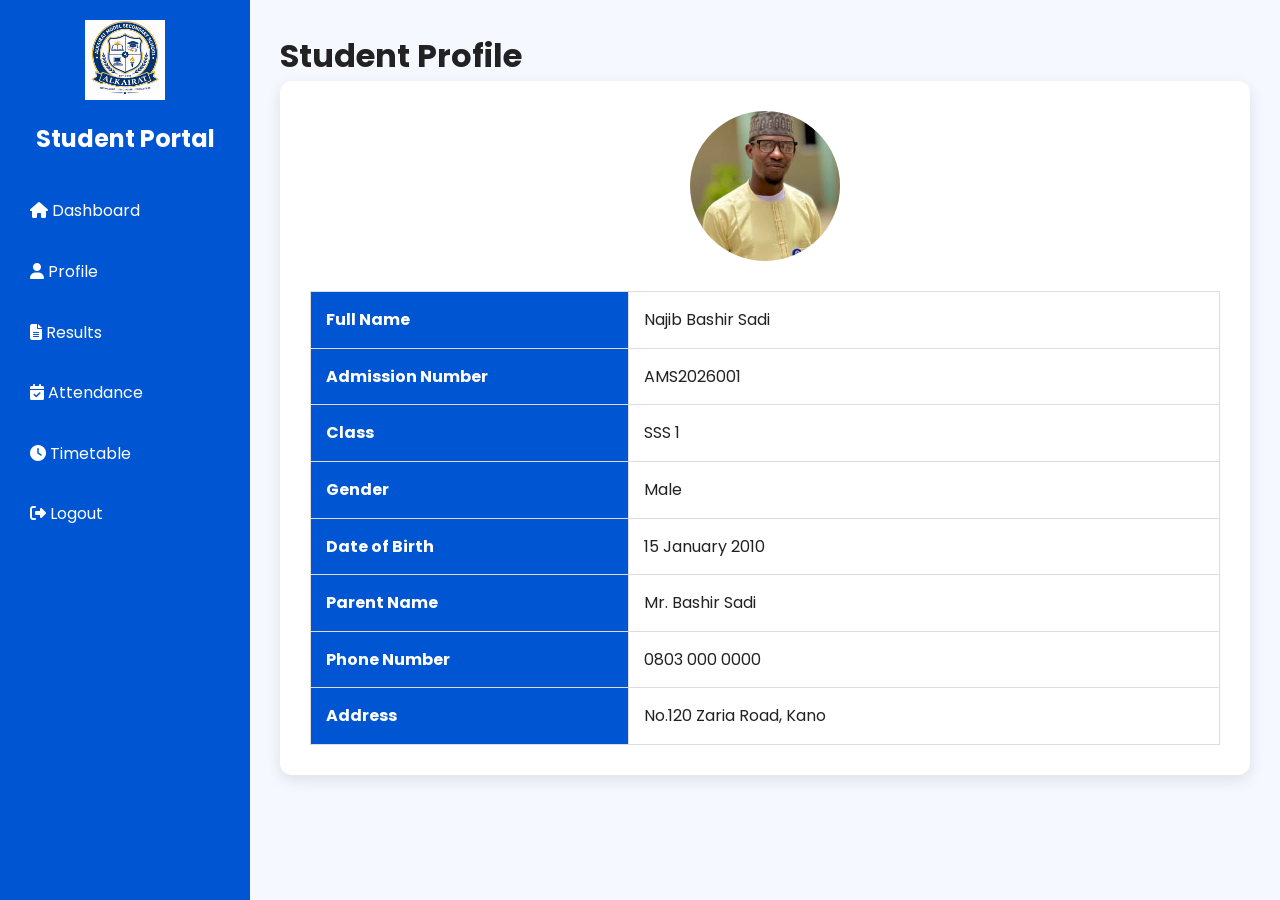
<file: student/profile.html>
<!DOCTYPE html>
<html lang="en">
<head>
<meta charset="UTF-8">
<meta name="viewport" content="width=device-width, initial-scale=1.0">
<title>Student Profile</title>

<link rel="stylesheet" href="../assets/css/style.css">
<link rel="stylesheet" href="https://cdnjs.cloudflare.com/ajax/libs/font-awesome/6.5.2/css/all.min.css">
</head>
<body>

<div class="dashboard">

<!-- Sidebar -->
<div class="sidebar">

<img src="../logo.png" class="dashboard-logo">

<h2>Student Portal</h2>

<ul>
<li><a href="dashboard.html"><i class="fa fa-home"></i> Dashboard</a></li>
<li><a href="profile.html" class="active"><i class="fa fa-user"></i> Profile</a></li>
<li><a href="results.html"><i class="fa fa-file-alt"></i> Results</a></li>
<li><a href="attendance.html"><i class="fa fa-calendar-check"></i> Attendance</a></li>
<li><a href="timetable.html"><i class="fa fa-clock"></i> Timetable</a></li>
<li><a href="../index.html"><i class="fa fa-sign-out-alt"></i> Logout</a></li>
</ul>

</div>

<!-- Main Content -->
<div class="main-content">

<h1>Student Profile</h1>

<div class="profile-card">

<img src="../najib.jpg" alt="Student Photo" class="profile-image">

<table class="profile-table">

<tr>
<th>Full Name</th>
<td>Najib Bashir Sadi</td>
</tr>

<tr>
<th>Admission Number</th>
<td>AMS2026001</td>
</tr>

<tr>
<th>Class</th>
<td>SSS 1</td>
</tr>

<tr>
<th>Gender</th>
<td>Male</td>
</tr>

<tr>
<th>Date of Birth</th>
<td>15 January 2010</td>
</tr>

<tr>
<th>Parent Name</th>
<td>Mr. Bashir Sadi</td>
</tr>

<tr>
<th>Phone Number</th>
<td>0803 000 0000</td>
</tr>

<tr>
<th>Address</th>
<td>No.120 Zaria Road, Kano</td>
</tr>

</table>

</div>

</div>

</div>

</body>
</html>
</file>
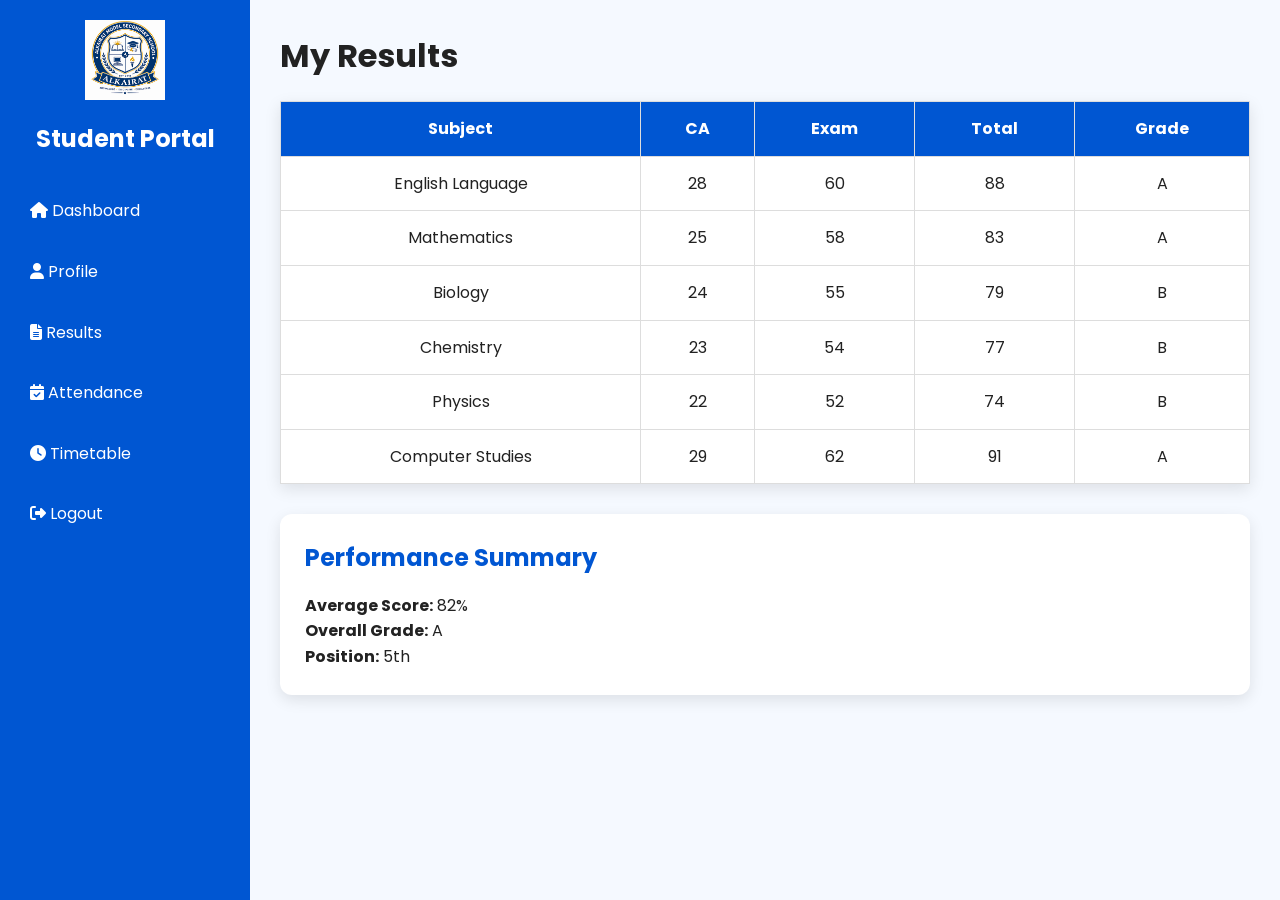
<file: student/results.html>
<!DOCTYPE html>
<html lang="en">
<head>
<meta charset="UTF-8">
<meta name="viewport" content="width=device-width, initial-scale=1.0">
<title>Student Results</title>

<link rel="stylesheet" href="../assets/css/style.css">
<link rel="stylesheet" href="https://cdnjs.cloudflare.com/ajax/libs/font-awesome/6.5.2/css/all.min.css">

</head>
<body>

<div class="dashboard">

<!-- Sidebar -->
<div class="sidebar">

<img src="../logo.png" class="dashboard-logo">

<h2>Student Portal</h2>

<ul>

<li><a href="dashboard.html"><i class="fa fa-home"></i> Dashboard</a></li>

<li><a href="profile.html"><i class="fa fa-user"></i> Profile</a></li>

<li><a href="results.html" class="active"><i class="fa fa-file-alt"></i> Results</a></li>

<li><a href="attendance.html"><i class="fa fa-calendar-check"></i> Attendance</a></li>

<li><a href="timetable.html"><i class="fa fa-clock"></i> Timetable</a></li>

<li><a href="../index.html"><i class="fa fa-sign-out-alt"></i> Logout</a></li>

</ul>

</div>

<!-- Main Content -->

<div class="main-content">

<h1>My Results</h1>

<table class="result-table">

<thead>

<tr>

<th>Subject</th>

<th>CA</th>

<th>Exam</th>

<th>Total</th>

<th>Grade</th>

</tr>

</thead>

<tbody>

<tr>
<td>English Language</td>
<td>28</td>
<td>60</td>
<td>88</td>
<td>A</td>
</tr>

<tr>
<td>Mathematics</td>
<td>25</td>
<td>58</td>
<td>83</td>
<td>A</td>
</tr>

<tr>
<td>Biology</td>
<td>24</td>
<td>55</td>
<td>79</td>
<td>B</td>
</tr>

<tr>
<td>Chemistry</td>
<td>23</td>
<td>54</td>
<td>77</td>
<td>B</td>
</tr>

<tr>
<td>Physics</td>
<td>22</td>
<td>52</td>
<td>74</td>
<td>B</td>
</tr>

<tr>
<td>Computer Studies</td>
<td>29</td>
<td>62</td>
<td>91</td>
<td>A</td>
</tr>

</tbody>

</table>

<div class="summary-card">

<h2>Performance Summary</h2>

<p><strong>Average Score:</strong> 82%</p>

<p><strong>Overall Grade:</strong> A</p>

<p><strong>Position:</strong> 5th</p>

</div>

</div>

</div>

</body>
</html>
</file>
<file: assets/css/style.css>
/* Google Font */
@import url('https://fonts.googleapis.com/css2?family=Poppins:wght@300;400;500;600;700&display=swap');

*{
    margin:0;
    padding:0;
    box-sizing:border-box;
}

html{
    scroll-behavior:smooth;
}

body{
    font-family:'Poppins',sans-serif;
    background:#f5f9ff;
    color:#222;
    line-height:1.6;
}

/* Container */
.container{
    width:90%;
    max-width:1200px;
    margin:auto;
}

/* Header */
.header{
    background:#0056d2;
    color:#fff;
    position:sticky;
    top:0;
    z-index:10;
    box-shadow:0 3px 10px rgba(0,0,0,.15);
}

.header .container{
    display:flex;
    justify-content:space-between;
    align-items:center;
    padding:15px 0;
}

.logo{
    display:flex;
    align-items:center;
    gap:15px;
}

.logo img{
    width:60px;
    height:60px;
    border-radius:50%;
    background:#fff;
    padding:4px;
}

.logo h2{
    font-size:22px;
}

.logo p{
    font-size:13px;
    color:#dbe8ff;
}

/* Navigation */
nav ul{
    display:flex;
    list-style:none;
}

nav ul li{
    margin-left:20px;
}

nav ul li a{
    color:#fff;
    text-decoration:none;
    font-weight:500;
    transition:.3s;
}

nav ul li a:hover{
    color:#ffd54f;
}

/* Hero Section */
.hero{
    padding:70px 0;
}

.hero-content{
    display:flex;
    justify-content:space-between;
    align-items:center;
    gap:40px;
}

.hero-text{
    flex:1;
}

.hero-text h1{
    font-size:48px;
    color:#0056d2;
    margin-bottom:20px;
}

.hero-text p{
    font-size:18px;
    margin-bottom:30px;
}

.hero-image{
    flex:1;
}

.hero-image img{
    width:100%;
    border-radius:15px;
    box-shadow:0 10px 25px rgba(0,0,0,.2);
}

/* Buttons */
.btn{
    display:inline-block;
    padding:14px 30px;
    background:#0056d2;
    color:white;
    text-decoration:none;
    border-radius:6px;
    margin-right:10px;
    transition:.3s;
}

.btn:hover{
    background:#003f9c;
}

.btn2{
    background:#ffc107;
    color:#222;
}

.btn2:hover{
    background:#e0a800;
}

/* Responsive */
@media (max-width:768px){

.header .container{
    flex-direction:column;
}

nav ul{
    flex-direction:column;
    text-align:center;
    margin-top:15px;
}

nav ul li{
    margin:10px 0;
}

.hero-content{
    flex-direction:column;
    text-align:center;
}

.hero-text h1{
    font-size:34px;
}

.hero-image{
    margin-top:30px;
}

.btn{
    display:block;
    margin:10px auto;
    width:220px;
    text-align:center;
}
}
/* ===========================
   SECTION TITLES
=========================== */

.section-title{
    text-align:center;
    margin-bottom:50px;
}

.section-title h2{
    font-size:38px;
    color:#0056d2;
}

.section-title p{
    color:#666;
    margin-top:10px;
}

/* ===========================
   ABOUT
=========================== */

.about{
    padding:80px 0;
    background:white;
}

.about-content{
    display:flex;
    align-items:center;
    justify-content:space-between;
    gap:50px;
}

.about-text{
    flex:1;
}

.about-text h3{
    font-size:30px;
    color:#0056d2;
    margin-bottom:20px;
}

.about-text p{
    margin-bottom:20px;
    text-align:justify;
}

.about-image{
    flex:1;
}

.about-image img{
    width:100%;
    border-radius:15px;
    box-shadow:0 10px 25px rgba(0,0,0,.15);
}

/* ===========================
   FEATURES
=========================== */

.features{
    padding:80px 0;
    background:#f4f8ff;
}

.feature-grid{
    display:grid;
    grid-template-columns:repeat(auto-fit,minmax(280px,1fr));
    gap:25px;
}

.feature-card{
    background:white;
    padding:30px;
    border-radius:10px;
    text-align:center;
    box-shadow:0 5px 15px rgba(0,0,0,.1);
    transition:.3s;
}

.feature-card:hover{
    transform:translateY(-8px);
}

.feature-card h3{
    color:#0056d2;
    margin-bottom:15px;
}

/* ===========================
   RESPONSIVE
=========================== */

@media(max-width:768px){

.about-content{
    flex-direction:column;
}

.about-text{
    text-align:center;
}

.about-text p{
    text-align:left;
}

}
/* Statistics */

.statistics{
    background:#0056d2;
    color:white;
    padding:70px 0;
}

.stats-grid{
    display:grid;
    grid-template-columns:repeat(auto-fit,minmax(200px,1fr));
    gap:20px;
    text-align:center;
}

.stat-box h2{
    font-size:45px;
}

.stat-box p{
    margin-top:10px;
    font-size:18px;
}

/* Academics & News */

.academics,
.news{
    padding:80px 0;
}
/* Active Navigation */
nav ul li a.active{
    color:#FFC107;
}

/* Page Banner */
.page-banner{
    background:#0056d2;
    color:#fff;
    text-align:center;
    padding:70px 20px;
}

.page-banner h1{
    font-size:42px;
}

.page-banner p{
    margin-top:10px;
}

/* Principal */
.principal{
    padding:80px 0;
    background:#fff;
}

.principal-content{
    display:flex;
    gap:40px;
    align-items:center;
}

.principal-content img{
    width:300px;
    border-radius:12px;
    box-shadow:0 8px 20px rgba(0,0,0,.15);
}

.principal-content div{
    flex:1;
}

.principal-content h2{
    color:#0056d2;
    margin-bottom:20px;
}

@media(max-width:768px){
    .principal-content{
        flex-direction:column;
        text-align:center;
    }

    .principal-content img{
        width:100%;
        max-width:300px;
    }
}
/* Admissions */

.requirements{
    max-width:700px;
    margin:30px auto;
    line-height:2;
}

.requirements li{
    font-size:17px;
}

.admission-form{
    max-width:800px;
    margin:40px auto;
    background:#fff;
    padding:30px;
    border-radius:10px;
    box-shadow:0 5px 15px rgba(0,0,0,.1);
}

.form-group{
    margin-bottom:20px;
}

.form-group label{
    display:block;
    margin-bottom:8px;
    font-weight:600;
}

.form-group input,
.form-group select,
.form-group textarea{
    width:100%;
    padding:12px;
    border:1px solid #ccc;
    border-radius:6px;
    font-size:16px;
}

.fees-table{
    width:100%;
    border-collapse:collapse;
    margin:40px 0;
}

.fees-table th,
.fees-table td{
    border:1px solid #ddd;
    padding:15px;
    text-align:center;
}

.fees-table th{
    background:#0056d2;
    color:white;
}
/* NEWS PAGE */

.news-page{
    padding:80px 0;
    background:#f5f9ff;
}

.news-grid{
    display:grid;
    grid-template-columns:repeat(auto-fit,minmax(320px,1fr));
    gap:30px;
}

.news-card{
    background:#fff;
    border-radius:12px;
    overflow:hidden;
    box-shadow:0 5px 15px rgba(0,0,0,.1);
    transition:.3s;
}

.news-card:hover{
    transform:translateY(-8px);
}

.news-card img{
    width:100%;
    height:220px;
    object-fit:cover;
}

.news-content{
    padding:20px;
}

.news-content h3{
    color:#0056d2;
    margin-bottom:15px;
}

.news-content p{
    margin-bottom:20px;
}
/* Gallery */

.gallery-page{

padding:80px 0;

background:#f5f9ff;

}

.gallery-grid{

display:grid;

grid-template-columns:repeat(auto-fit,minmax(280px,1fr));

gap:20px;

}

.gallery-grid img{

width:100%;

height:250px;

object-fit:cover;

border-radius:12px;

cursor:pointer;

transition:.4s;

box-shadow:0 5px 15px rgba(0,0,0,.15);

}

.gallery-grid img:hover{

transform:scale(1.05);

}
.contact-page{
    padding:80px 0;
}

.contact-grid{
    display:grid;
    grid-template-columns:1fr 1fr;
    gap:40px;
    margin-bottom:40px;
}

.contact-grid input,
.contact-grid textarea{
    width:100%;
    padding:12px;
    margin-bottom:15px;
    border:1px solid #ccc;
    border-radius:6px;
    font-size:16px;
}

.map iframe{
    border-radius:12px;
}

@media(max-width:768px){
    .contact-grid{
        grid-template-columns:1fr;
    }
}
/* Login Page */

.login-container{
    min-height:100vh;
    display:flex;
    justify-content:center;
    align-items:center;
    background:#f5f9ff;
    padding:20px;
}

.login-box{
    width:100%;
    max-width:420px;
    background:#fff;
    padding:40px;
    border-radius:12px;
    box-shadow:0 8px 20px rgba(0,0,0,.1);
    text-align:center;
}

.login-logo{
    width:80px;
    margin-bottom:20px;
}

.login-box h2{
    color:#0056d2;
    margin-bottom:10px;
}

.login-box p{
    margin-bottom:20px;
}

.login-box input{
    width:100%;
    padding:12px;
    margin-bottom:15px;
    border:1px solid #ccc;
    border-radius:6px;
    font-size:16px;
}

.login-box .btn{
    width:100%;
}
/* Dashboard */

.dashboard{
display:flex;
min-height:100vh;
}

.sidebar{
width:250px;
background:#0056d2;
color:white;
padding:20px;
}

.dashboard-logo{
width:80px;
display:block;
margin:0 auto 20px;
}

.sidebar h2{
text-align:center;
margin-bottom:30px;
}

.sidebar ul{
list-style:none;
padding:0;
}

.sidebar ul li{
margin:15px 0;
}

.sidebar ul li a{
color:white;
text-decoration:none;
display:block;
padding:10px;
border-radius:6px;
}

.sidebar ul li a:hover{
background:#003d99;
}

.main-content{
flex:1;
padding:30px;
background:#f5f9ff;
}

.cards{
display:grid;
grid-template-columns:repeat(auto-fit,minmax(220px,1fr));
gap:20px;
margin:30px 0;
}

.card{
background:white;
padding:25px;
border-radius:12px;
text-align:center;
box-shadow:0 5px 15px rgba(0,0,0,.1);
}

.card i{
font-size:40px;
color:#0056d2;
margin-bottom:15px;
}

.announcement{
background:white;
padding:20px;
border-radius:10px;
box-shadow:0 5px 15px rgba(0,0,0,.1);
}

.announcement p{
margin:10px 0;
}
/* Student Profile */

.profile-card{
    background:#fff;
    padding:30px;
    border-radius:12px;
    box-shadow:0 5px 15px rgba(0,0,0,.1);
}

.profile-image{
    width:150px;
    height:150px;
    object-fit:cover;
    border-radius:50%;
    display:block;
    margin:0 auto 30px;
}

.profile-table{
    width:100%;
    border-collapse:collapse;
}

.profile-table th,
.profile-table td{
    border:1px solid #ddd;
    padding:15px;
    text-align:left;
}

.profile-table th{
    background:#0056d2;
    color:#fff;
    width:35%;
}
/* Results */

.result-table{
    width:100%;
    border-collapse:collapse;
    background:#fff;
    margin-top:20px;
    box-shadow:0 5px 15px rgba(0,0,0,.1);
}

.result-table th,
.result-table td{
    border:1px solid #ddd;
    padding:14px;
    text-align:center;
}

.result-table th{
    background:#0056d2;
    color:#fff;
}

.summary-card{
    background:#fff;
    margin-top:30px;
    padding:25px;
    border-radius:12px;
    box-shadow:0 5px 15px rgba(0,0,0,.1);
}

.summary-card h2{
    color:#0056d2;
    margin-bottom:15px;
}
</file>
